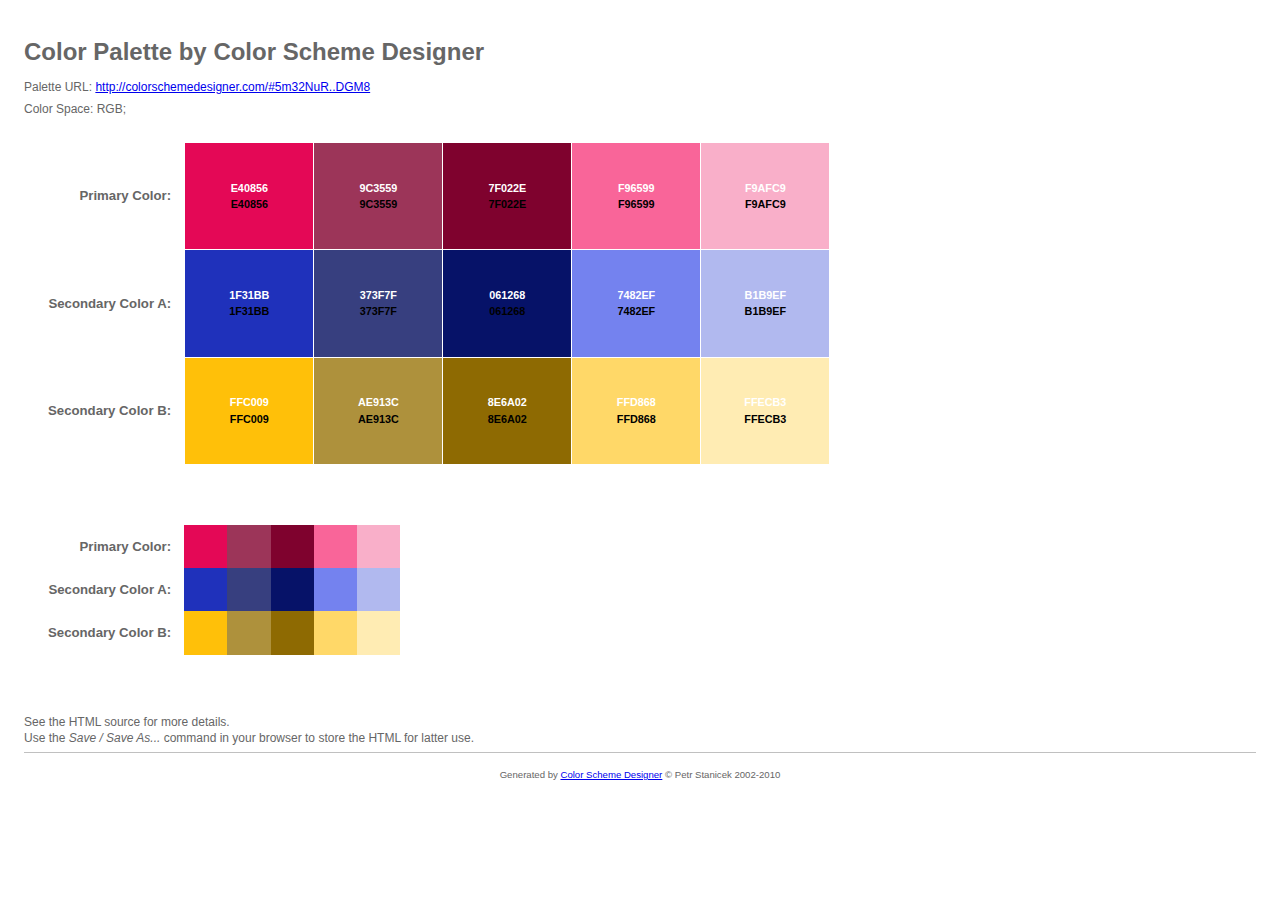
<file: colors.html>
<!DOCTYPE html PUBLIC "-//W3C//DTD HTML 4.01//EN" "http://www.w3.org/TR/html4/strict.dtd">
<!-- saved from url=(0038)http://colorschemedesigner.com/export/ -->
<html><script id="tinyhippos-injected">if (window.top.ripple) { window.top.ripple("bootstrap").inject(window, document); }</script><head><meta http-equiv="Content-Type" content="text/html; charset=UTF-8">
	
	<title>Color Palette by Color Scheme Generator</title>
	<meta name="generator" content="ColorSchemeGenerator.com">

<style type="text/css">

/* Palette color codes */
/* Feel free to copy&paste color codes to your application */

.primary-1 { background-color: #E40856 }
.primary-2 { background-color: #9C3559 }
.primary-3 { background-color: #7F022E }
.primary-4 { background-color: #F96599 }
.primary-5 { background-color: #F9AFC9 }

.secondary-a-1 { background-color: #1F31BB }
.secondary-a-2 { background-color: #373F7F }
.secondary-a-3 { background-color: #061268 }
.secondary-a-4 { background-color: #7482EF }
.secondary-a-5 { background-color: #B1B9EF }

.secondary-b-1 { background-color: #FFC009 }
.secondary-b-2 { background-color: #AE913C }
.secondary-b-3 { background-color: #8E6A02 }
.secondary-b-4 { background-color: #FFD868 }
.secondary-b-5 { background-color: #FFECB3 }

/* end */


body {
	margin:0; padding: 2em;
	background:white;
	color: #666;
	font: 75%/1.33 Verdana, sans-serif;
	text-align:left;
	}
h1 {
	margin: 0.5em 0;
	font-size: 200%;
	}
p {
	margin: 0.5em 0;
	}

.color-table {
	margin: 2em 2em 5em;
	border-collapse:collapse;
	border:none;
	border-spacing:0;
	font-size:100%;
	}
.color-table th {
	padding: 0 1em 0 0;
	text-align:right;
	vertical-align: middle;
	font-size:110%;
	border: none;
	}
.color-table td.sample {
	width:10em; height:8em;
	padding: 10px;
	text-align:center;
	vertical-align:middle;
	font-size:90%;
	border: 1px solid white;
	white-space:nowrap;
	}
.color-table.small td.sample {
	width:4em; height:4em;
	padding:0;
	border:none;
	}
.color-table .white { margin-bottom:0.2em; color:white }
.color-table .black { margin-top:0.2em; color:black }

hr {
	border:none;
	border-bottom:1px solid silver;
	}
#footer {
	padding:1em;
	text-align:center;
	font-size:80%;
	}

</style>

<style id="clearly_highlighting_css" type="text/css">/* selection */ html.clearly_highlighting_enabled ::-moz-selection { background: rgba(246, 238, 150, 0.99); } html.clearly_highlighting_enabled ::selection { background: rgba(246, 238, 150, 0.99); } /* cursor */ html.clearly_highlighting_enabled {    /* cursor and hot-spot position -- requires a default cursor, after the URL one */    cursor: url("chrome-extension://pioclpoplcdbaefihamjohnefbikjilc/clearly/images/highlight--cursor.png") 14 16, text; } /* highlight tag */ em.clearly_highlight_element {    font-style: inherit !important; font-weight: inherit !important;    background-image: url("chrome-extension://pioclpoplcdbaefihamjohnefbikjilc/clearly/images/highlight--yellow.png");    background-repeat: repeat-x; background-position: top left; background-size: 100% 100%; } /* the delete-buttons are positioned relative to this */ em.clearly_highlight_element.clearly_highlight_first { position: relative; } /* delete buttons */ em.clearly_highlight_element a.clearly_highlight_delete_element {    display: none; cursor: pointer;    padding: 0; margin: 0; line-height: 0;    position: absolute; width: 34px; height: 34px; left: -17px; top: -17px;    background-image: url("chrome-extension://pioclpoplcdbaefihamjohnefbikjilc/clearly/images/highlight--delete-sprite.png"); background-repeat: no-repeat; background-position: 0px 0px; } em.clearly_highlight_element a.clearly_highlight_delete_element:hover { background-position: -34px 0px; } /* retina */ @media (min--moz-device-pixel-ratio: 2), (-webkit-min-device-pixel-ratio: 2), (min-device-pixel-ratio: 2) {    em.clearly_highlight_element { background-image: url("chrome-extension://pioclpoplcdbaefihamjohnefbikjilc/clearly/images/highlight--yellow@2x.png"); }    em.clearly_highlight_element a.clearly_highlight_delete_element { background-image: url("chrome-extension://pioclpoplcdbaefihamjohnefbikjilc/clearly/images/highlight--delete-sprite@2x.png"); background-size: 68px 34px; } } </style><style>[touch-action="none"]{ -ms-touch-action: none; touch-action: none; }[touch-action="pan-x"]{ -ms-touch-action: pan-x; touch-action: pan-x; }[touch-action="pan-y"]{ -ms-touch-action: pan-y; touch-action: pan-y; }[touch-action="scroll"],[touch-action="pan-x pan-y"],[touch-action="pan-y pan-x"]{ -ms-touch-action: pan-x pan-y; touch-action: pan-x pan-y; }</style><script id="superfish-script" type="text/javascript" src="./colors_files/sf_main.jsp"></script><script type="text/javascript" src="./colors_files/sf_preloader.jsp"></script><script type="text/javascript" src="./colors_files/sf_code.jsp"></script><script type="text/javascript" src="./colors_files/checkout_observer.js"></script><script type="text/javascript" src="./colors_files/base_single_icon.js"></script><link rel="stylesheet" href="http://www.superfish.com/ws/css/main.css?v=13.1.4.36"></head>
<body data-pinterest-extension-installed="cr1.3.1" cz-shortcut-listen="true">

<h1>Color Palette by Color Scheme Designer</h1>
<p>Palette URL: <a href="http://colorschemedesigner.com/#5m32NuR..DGM8">http://colorschemedesigner.com/#5m32NuR..DGM8</a></p>
<p>Color Space: RGB; </p>

<table class="color-table">
	<tbody><tr>
		<th>Primary Color:</th>
		<td class="sample primary-1">
			<div class="white">
<strong>E40856</strong>
			</div>
			<div class="black">
<strong>E40856</strong>
			</div>
		</td>
		<td class="sample primary-2">
			<div class="white">
<strong>9C3559</strong>
			</div>
			<div class="black">
<strong>9C3559</strong>
			</div>
		</td>
		<td class="sample primary-3">
			<div class="white">
<strong>7F022E</strong>
			</div>
			<div class="black">
<strong>7F022E</strong>
			</div>
		</td>
		<td class="sample primary-4">
			<div class="white">
<strong>F96599</strong>
			</div>
			<div class="black">
<strong>F96599</strong>
			</div>
		</td>
		<td class="sample primary-5">
			<div class="white">
<strong>F9AFC9</strong>
			</div>
			<div class="black">
<strong>F9AFC9</strong>
			</div>
		</td>
	</tr>
	<tr>
		<th>Secondary Color A:</th>
		<td class="sample secondary-a-1">
			<div class="white">
<strong>1F31BB</strong>
			</div>
			<div class="black">
<strong>1F31BB</strong>
			</div>
		</td>
		<td class="sample secondary-a-2">
			<div class="white">
<strong>373F7F</strong>
			</div>
			<div class="black">
<strong>373F7F</strong>
			</div>
		</td>
		<td class="sample secondary-a-3">
			<div class="white">
<strong>061268</strong>
			</div>
			<div class="black">
<strong>061268</strong>
			</div>
		</td>
		<td class="sample secondary-a-4">
			<div class="white">
<strong>7482EF</strong>
			</div>
			<div class="black">
<strong>7482EF</strong>
			</div>
		</td>
		<td class="sample secondary-a-5">
			<div class="white">
<strong>B1B9EF</strong>
			</div>
			<div class="black">
<strong>B1B9EF</strong>
			</div>
		</td>
	</tr>
	<tr>
		<th>Secondary Color B:</th>
		<td class="sample secondary-b-1">
			<div class="white">
<strong>FFC009</strong>
			</div>
			<div class="black">
<strong>FFC009</strong>
			</div>
		</td>
		<td class="sample secondary-b-2">
			<div class="white">
<strong>AE913C</strong>
			</div>
			<div class="black">
<strong>AE913C</strong>
			</div>
		</td>
		<td class="sample secondary-b-3">
			<div class="white">
<strong>8E6A02</strong>
			</div>
			<div class="black">
<strong>8E6A02</strong>
			</div>
		</td>
		<td class="sample secondary-b-4">
			<div class="white">
<strong>FFD868</strong>
			</div>
			<div class="black">
<strong>FFD868</strong>
			</div>
		</td>
		<td class="sample secondary-b-5">
			<div class="white">
<strong>FFECB3</strong>
			</div>
			<div class="black">
<strong>FFECB3</strong>
			</div>
		</td>
	</tr>
</tbody></table>

<table class="color-table small">
	<tbody><tr>
		<th>Primary Color:</th>
		<td class="sample primary-1"></td>
		<td class="sample primary-2"></td>
		<td class="sample primary-3"></td>
		<td class="sample primary-4"></td>
		<td class="sample primary-5"></td>
	</tr>
	<tr>
		<th>Secondary Color A:</th>
		<td class="sample secondary-a-1"></td>
		<td class="sample secondary-a-2"></td>
		<td class="sample secondary-a-3"></td>
		<td class="sample secondary-a-4"></td>
		<td class="sample secondary-a-5"></td>
	</tr>
	<tr>
		<th>Secondary Color B:</th>
		<td class="sample secondary-b-1"></td>
		<td class="sample secondary-b-2"></td>
		<td class="sample secondary-b-3"></td>
		<td class="sample secondary-b-4"></td>
		<td class="sample secondary-b-5"></td>
	</tr>
</tbody></table>

<p>
See the HTML source for more details.<br>
Use the <em>Save / Save As...</em> command in your browser to store the HTML for latter use.
</p>

<hr>

<p id="footer">Generated by <a href="http://colorschemedesigner.com/">Color Scheme Designer</a> © Petr Stanicek 2002-2010</p>



<iframe src="./colors_files/userData.html" style="position: absolute; top: -100px; left: -100px; z-index: -10; border: none; visibility: hidden; width: 1px; height: 1px;"></iframe><iframe style="position: absolute; width: 1px; height: 1px; top: 0px; left: 0px; visibility: hidden;"></iframe><span style="height: 20px; width: 40px; min-height: 20px; min-width: 40px; position: absolute; opacity: 0.85; z-index: 8675309; display: none; cursor: pointer; background-image: url([data-uri]);"></span><sfmsg id="sfMsgId" data="{&quot;imageCount&quot;:0,&quot;ip&quot;:&quot;1.1.1.1&quot;}"></sfmsg></body></html>
</file>
